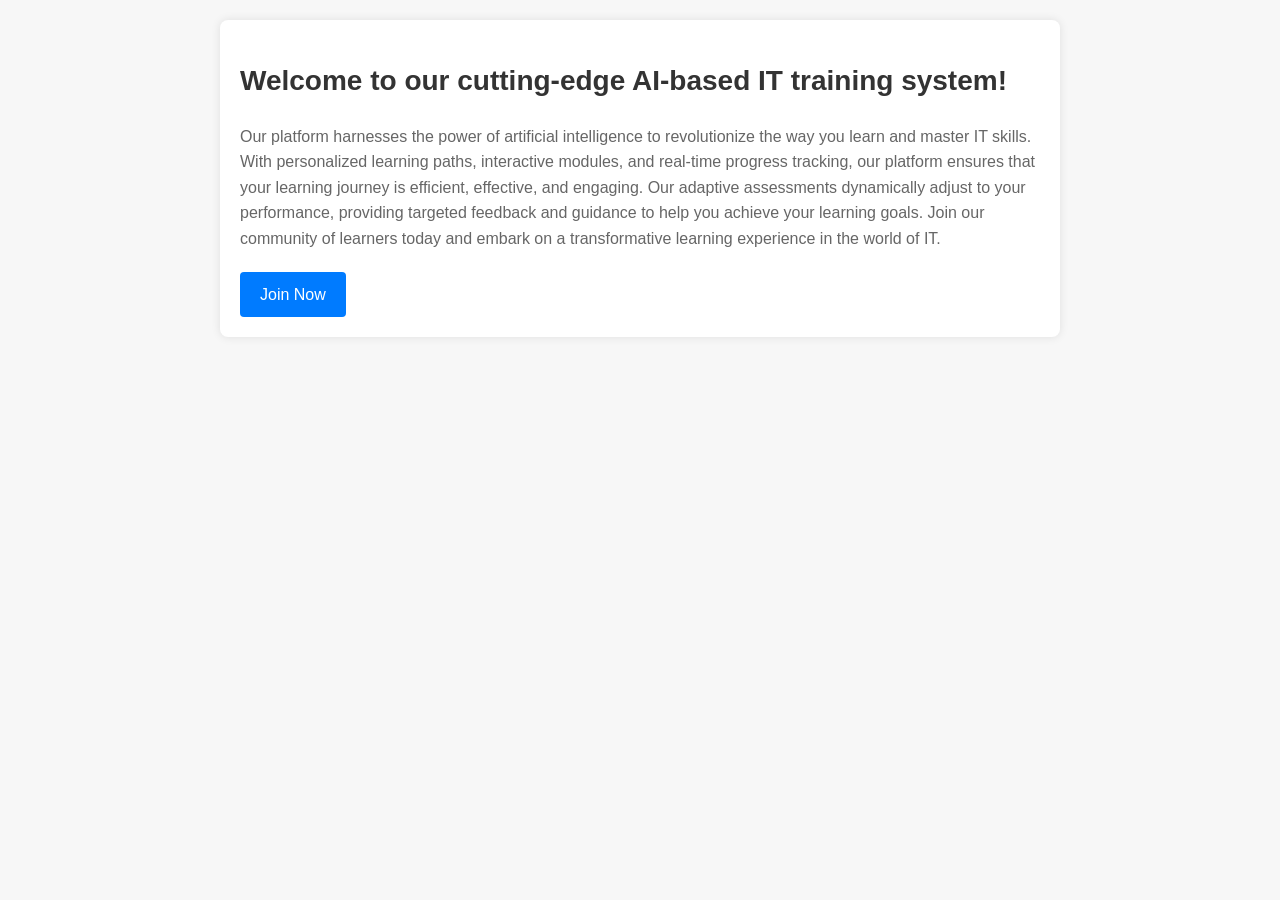
<file: about.html>
<!DOCTYPE html>
<html lang="en">
<head>
    <meta charset="UTF-8">
    <meta name="viewport" content="width=device-width, initial-scale=1.0">
    <title>AI-Based IT Training System</title>
    <style>
        body {
            font-family: Arial, sans-serif;
            line-height: 1.6;
            margin: 0;
            padding: 0;
            background-color: #f7f7f7;
            color: #333;
        }
        .container {
            max-width: 800px;
            margin: 20px auto;
            padding: 20px;
            background-color: #fff;
            border-radius: 8px;
            box-shadow: 0 0 10px rgba(0, 0, 0, 0.1);
        }
        h1 {
            font-size: 28px;
            margin-bottom: 20px;
            color: #333;
        }
        p {
            font-size: 16px;
            margin-bottom: 20px;
            color: #666;
        }
        .btn {
            display: inline-block;
            padding: 10px 20px;
            font-size: 16px;
            text-decoration: none;
            background-color: #007bff;
            color: #fff;
            border-radius: 4px;
            transition: background-color 0.3s;
        }
        .btn:hover {
            background-color: #0056b3;
        }
    </style>
</head>
<body>
    <div class="container">
        <h1>Welcome to our cutting-edge AI-based IT training system!</h1>
        <p>Our platform harnesses the power of artificial intelligence to revolutionize the way you learn and master IT skills. With personalized learning paths, interactive modules, and real-time progress tracking, our platform ensures that your learning journey is efficient, effective, and engaging. Our adaptive assessments dynamically adjust to your performance, providing targeted feedback and guidance to help you achieve your learning goals. Join our community of learners today and embark on a transformative learning experience in the world of IT.</p>
        <a href="signup.html" class="btn">Join Now</a>
    </div>
</body>
</html>
</file>
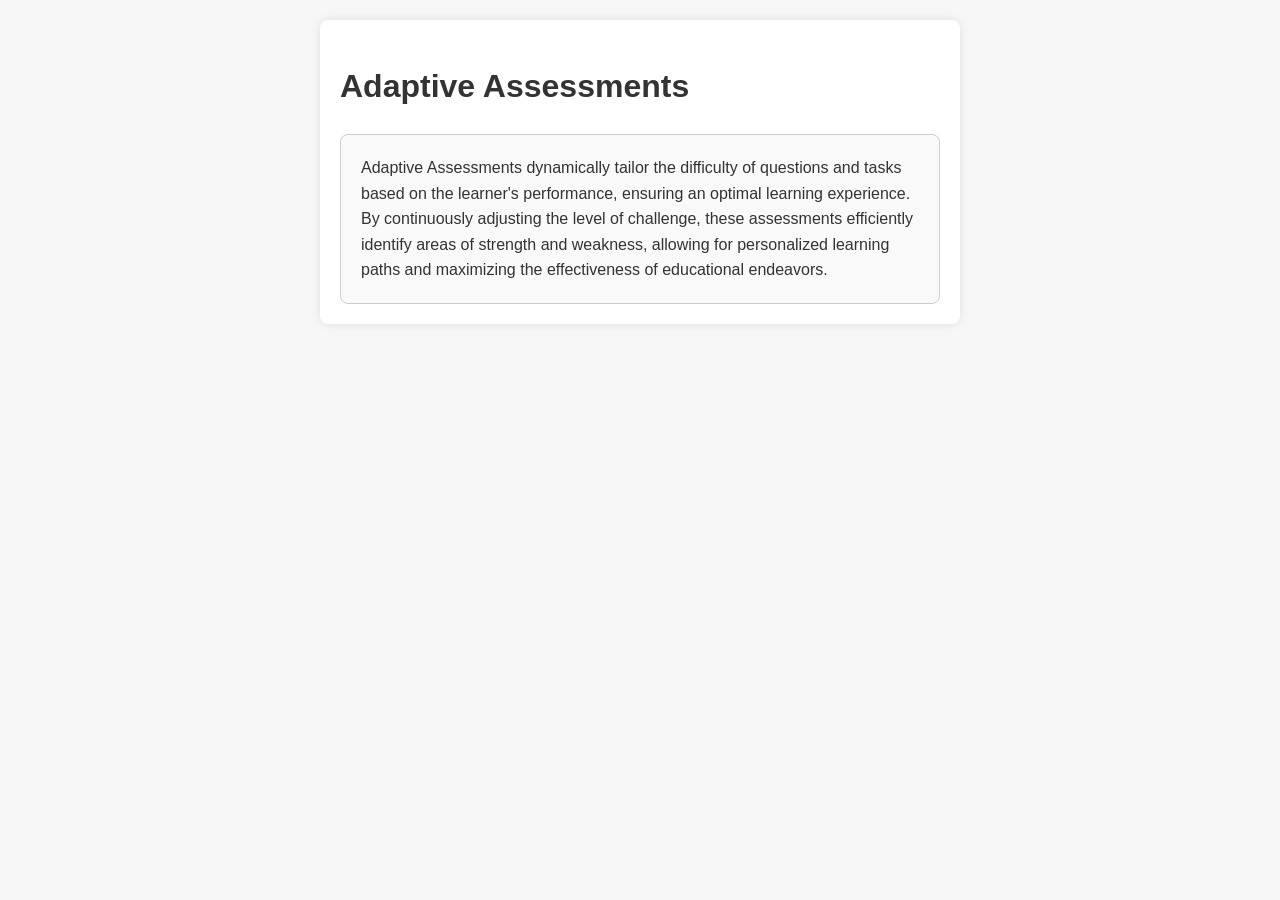
<file: Adaptive_assessment.html>
<!DOCTYPE html>
<html lang="en">
<head>
    <meta charset="UTF-8">
    <meta name="viewport" content="width=device-width, initial-scale=1.0">
    <title>Personalized Learning Paths</title>
    <style>
        /* Global Styles */
        body {
            font-family: Arial, sans-serif;
            line-height: 1.6;
            margin: 0;
            padding: 0;
            background-color: #f7f7f7;
            color: #333;
        }
        .container {
            max-width: 600px;
            margin: 20px auto;
            padding: 20px;
            background-color: #fff;
            border-radius: 8px;
            box-shadow: 0 0 10px rgba(0, 0, 0, 0.1);
        }

        /* Box Styles */
        .box {
            padding: 20px;
            border: 1px solid #ccc;
            border-radius: 8px;
            background-color: #f9f9f9;
        }
        .box p {
            margin: 0;
        }
    </style>
</head>
<body>
    <div class="container">
        <h1>Adaptive Assessments</h1>
        <div class="box">
            <p>Adaptive Assessments dynamically tailor the difficulty of questions and tasks based on the learner's performance, ensuring an optimal learning experience. By continuously adjusting the level of challenge, these assessments efficiently identify areas of strength and weakness, allowing for personalized learning paths and maximizing the effectiveness of educational endeavors.</p>
        </div>
    </div>
</body>
</html>
</file>
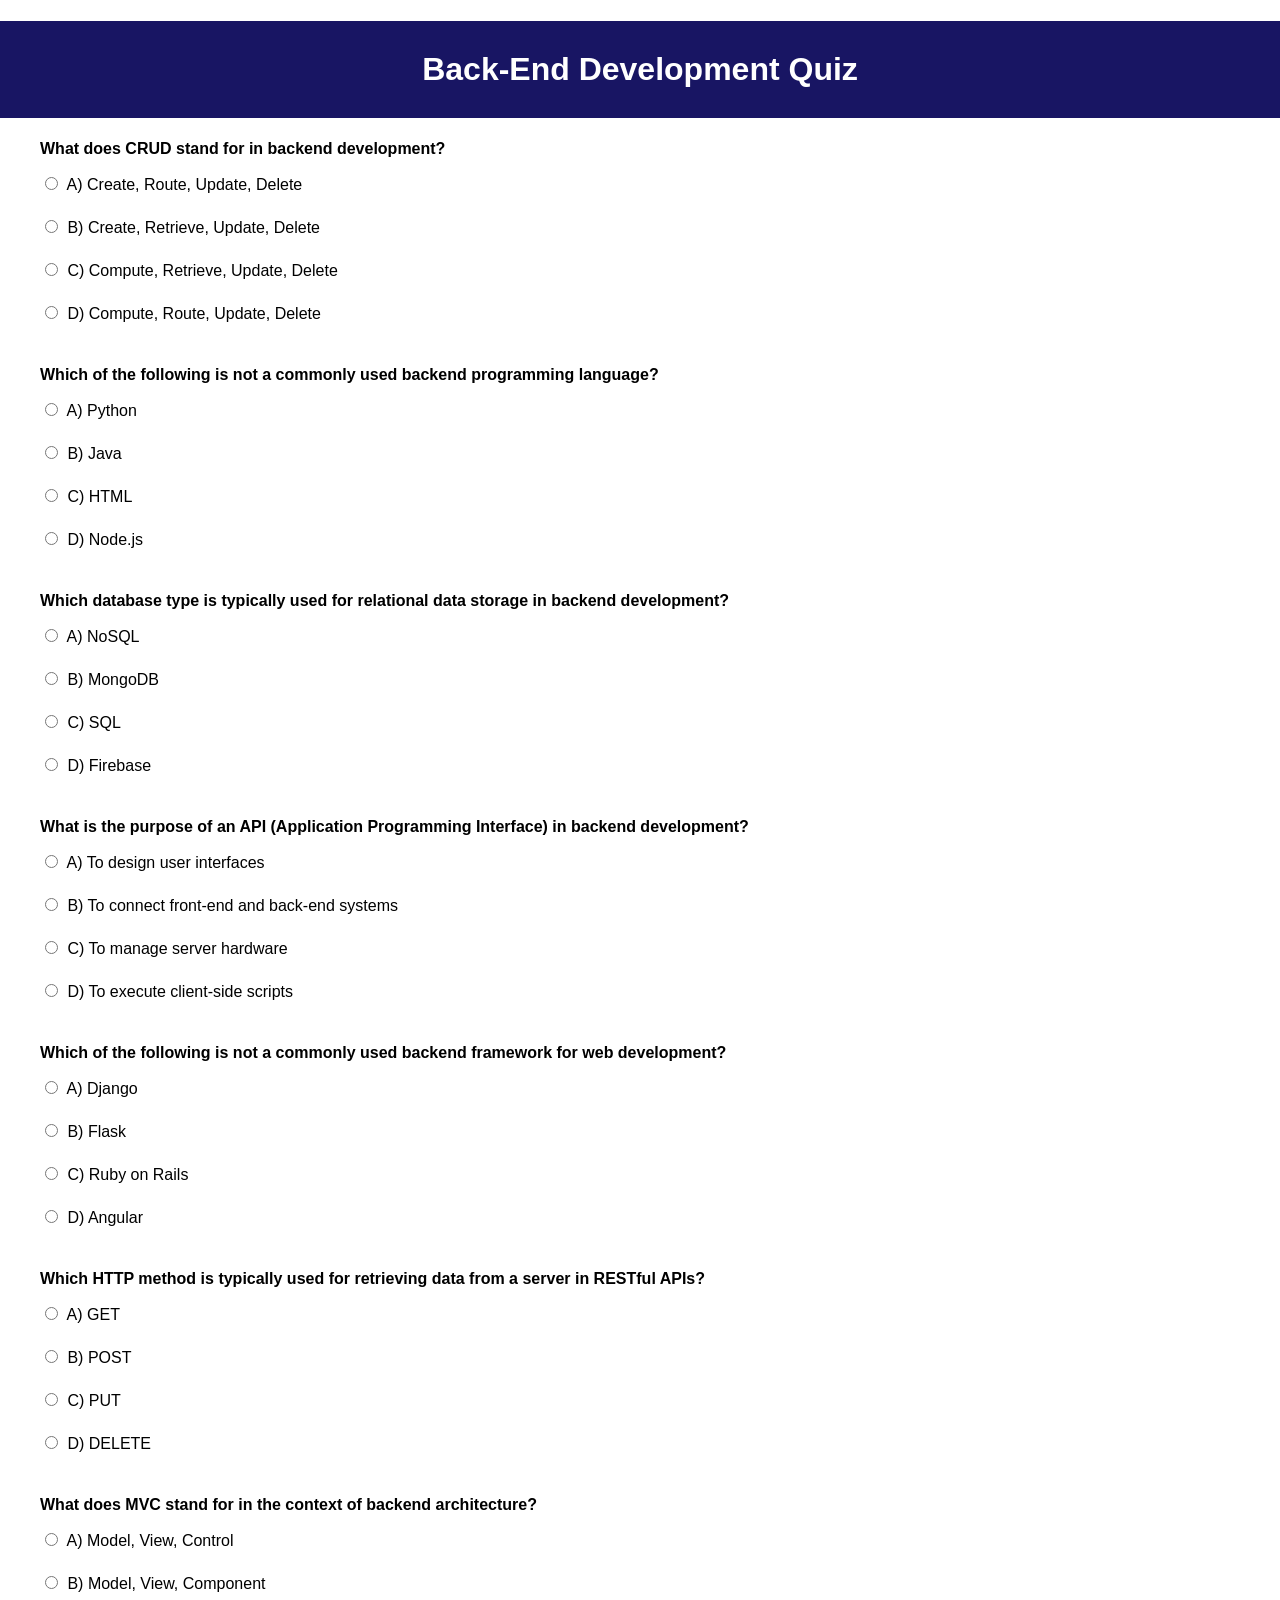
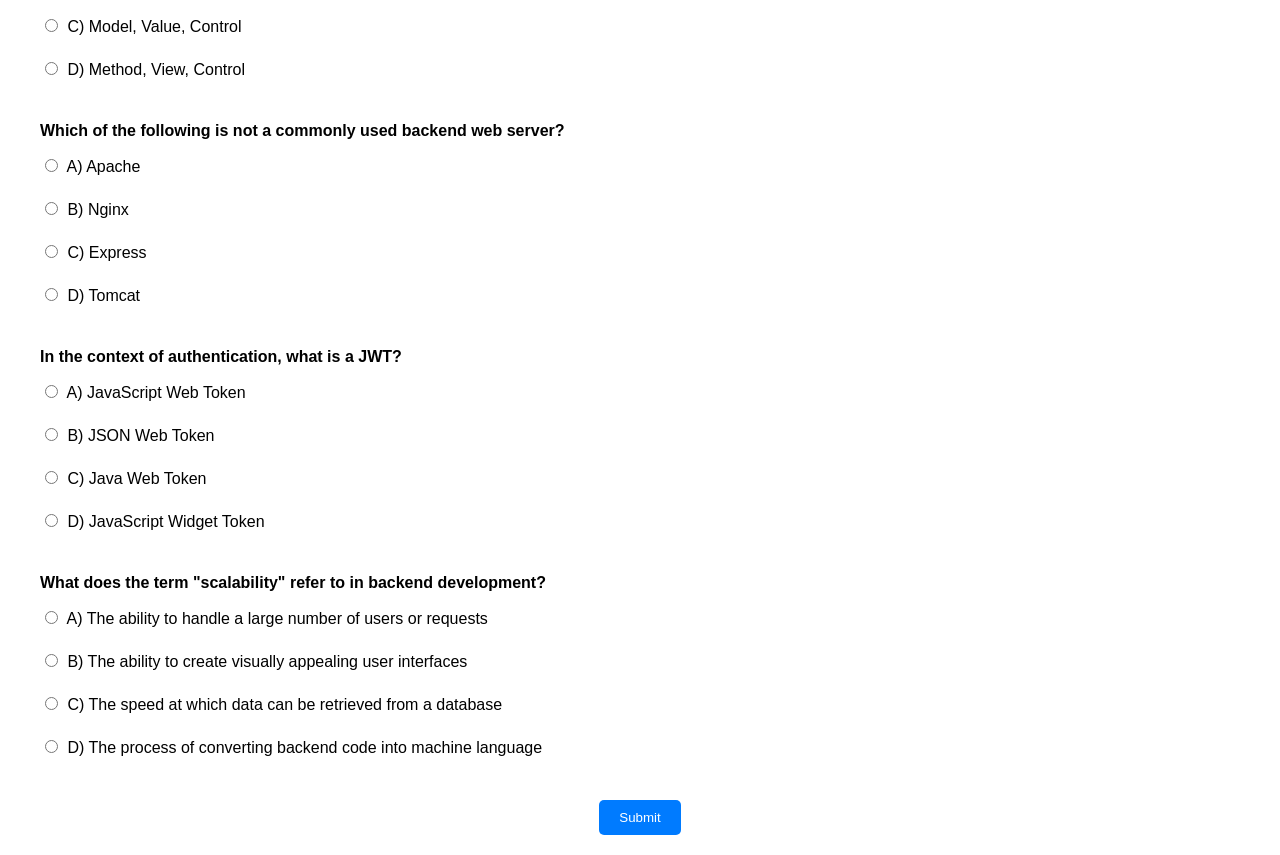
<file: be.html>
<!DOCTYPE html>
<html lang="en">
<head>
    <meta charset="UTF-8">
    <meta name="viewport" content="width=device-width, initial-scale=1.0">
    <title>Back-End Development Quiz</title>
    <link rel="stylesheet" href="fe_be_ap.css">
</head>
<body>
    <h1>Back-End Development Quiz</h1>
    <ol>
        <li>
            <p>What does CRUD stand for in backend development?</p>
            <label>
                <input type="radio" name="q1"> A) Create, Route, Update, Delete
            </label><br>
            <label>
                <input type="radio" name="q1"> B) Create, Retrieve, Update, Delete
            </label><br>
            <label>
                <input type="radio" name="q1"> C) Compute, Retrieve, Update, Delete
            </label><br>
            <label>
                <input type="radio" name="q1"> D) Compute, Route, Update, Delete
            </label><br>
            <!-- <span>Answer: b) Create, Retrieve, Update, Delete</span> -->
        </li>
        <li>
            <p>Which of the following is not a commonly used backend programming language?</p>
            <label>
                <input type="radio" name="q2"> A) Python
            </label><br>
            <label>
                <input type="radio" name="q2"> B) Java
            </label><br>
            <label>
                <input type="radio" name="q2"> C) HTML
            </label><br>
            <label>
                <input type="radio" name="q2"> D) Node.js
            </label><br>
            <!-- <span>Answer: c) HTML</span> -->
        </li>
        <li>
            <p>Which database type is typically used for relational data storage in backend development?</p>
            <label>
                <input type="radio" name="q3"> A) NoSQL
            </label><br>
            <label>
                <input type="radio" name="q3"> B) MongoDB
            </label><br>
            <label>
                <input type="radio" name="q3"> C) SQL
            </label><br>
            <label>
                <input type="radio" name="q3"> D) Firebase
            </label><br>
            <!-- <span>Answer: c) SQL</span> -->
        </li>
        <li>
            <p>What is the purpose of an API (Application Programming Interface) in backend development?</p>
            <label>
                <input type="radio" name="q4"> A) To design user interfaces
            </label><br>
            <label>
                <input type="radio" name="q4"> B) To connect front-end and back-end systems
            </label><br>
            <label>
                <input type="radio" name="q4"> C) To manage server hardware
            </label><br>
            <label>
                <input type="radio" name="q4"> D) To execute client-side scripts
            </label><br>
            <!-- <span>Answer: b) To connect front-end and back-end systems</span> -->
        </li>
        <li>
            <p>Which of the following is not a commonly used backend framework for web development?</p>
            <label>
                <input type="radio" name="q5"> A) Django
            </label><br>
            <label>
                <input type="radio" name="q5"> B) Flask
            </label><br>
            <label>
                <input type="radio" name="q5"> C) Ruby on Rails
            </label><br>
            <label>
                <input type="radio" name="q5"> D) Angular
            </label><br>
            <!-- <span>Answer: d) Angular</span> -->
        </li>
        <li>
            <p>Which HTTP method is typically used for retrieving data from a server in RESTful APIs?</p>
            <label>
                <input type="radio" name="q6"> A) GET
            </label><br>
            <label>
                <input type="radio" name="q6"> B) POST
            </label><br>
            <label>
                <input type="radio" name="q6"> C) PUT
            </label><br>
            <label>
                <input type="radio" name="q6"> D) DELETE
            </label><br>
            <!-- <span>Answer: a) GET</span> -->
        </li>
        <li>
            <p>What does MVC stand for in the context of backend architecture?</p>
            <label>
                <input type="radio" name="q7"> A) Model, View, Control
            </label><br>
            <label>
                <input type="radio" name="q7"> B) Model, View, Component
            </label><br>
            <label>
                <input type="radio" name="q7"> C) Model, Value, Control
            </label><br>
            <label>
                <input type="radio" name="q7"> D) Method, View, Control
            </label><br>
            <!-- <span>Answer: a) Model, View, Control</span> -->
        </li>
        <li>
            <p>Which of the following is not a commonly used backend web server?</p>
            <label>
                <input type="radio" name="q8"> A) Apache
            </label><br>
            <label>
                <input type="radio" name="q8"> B) Nginx
            </label><br>
            <label>
                <input type="radio" name="q8"> C) Express
            </label><br>
            <label>
                <input type="radio" name="q8"> D) Tomcat
            </label><br>
            <!-- <span>Answer: c) Express</span> -->
        </li>
        <li>
            <p>In the context of authentication, what is a JWT?</p>
            <label>
                <input type="radio" name="q9"> A) JavaScript Web Token
            </label><br>
            <label>
                <input type="radio" name="q9"> B) JSON Web Token
            </label><br>
            <label>
                <input type="radio" name="q9"> C) Java Web Token
            </label><br>
            <label>
                <input type="radio" name="q9"> D) JavaScript Widget Token
            </label><br>
            <!-- <span>Answer: b) JSON Web Token</span> -->
        </li>
        <li>
            <p>What does the term "scalability" refer to in backend development?</p>
            <label>
                <input type="radio" name="q10"> A) The ability to handle a large number of users or requests
            </label><br>
            <label>
                <input type="radio" name="q10"> B) The ability to create visually appealing user interfaces
            </label><br>
            <label>
                <input type="radio" name="q10"> C) The speed at which data can be retrieved from a database
            </label><br>
            <label>
                <input type="radio" name="q10"> D) The process of converting backend code into machine language
            </label><br>
            <!-- <span>Answer: a) The ability to handle a large number of users or requests</span> -->
        </li>
    </ol>
<button type="submit">Submit</button>
<script src="be.js"></script>
<script src="combined.js"></script>
</body>
</html>
</file>
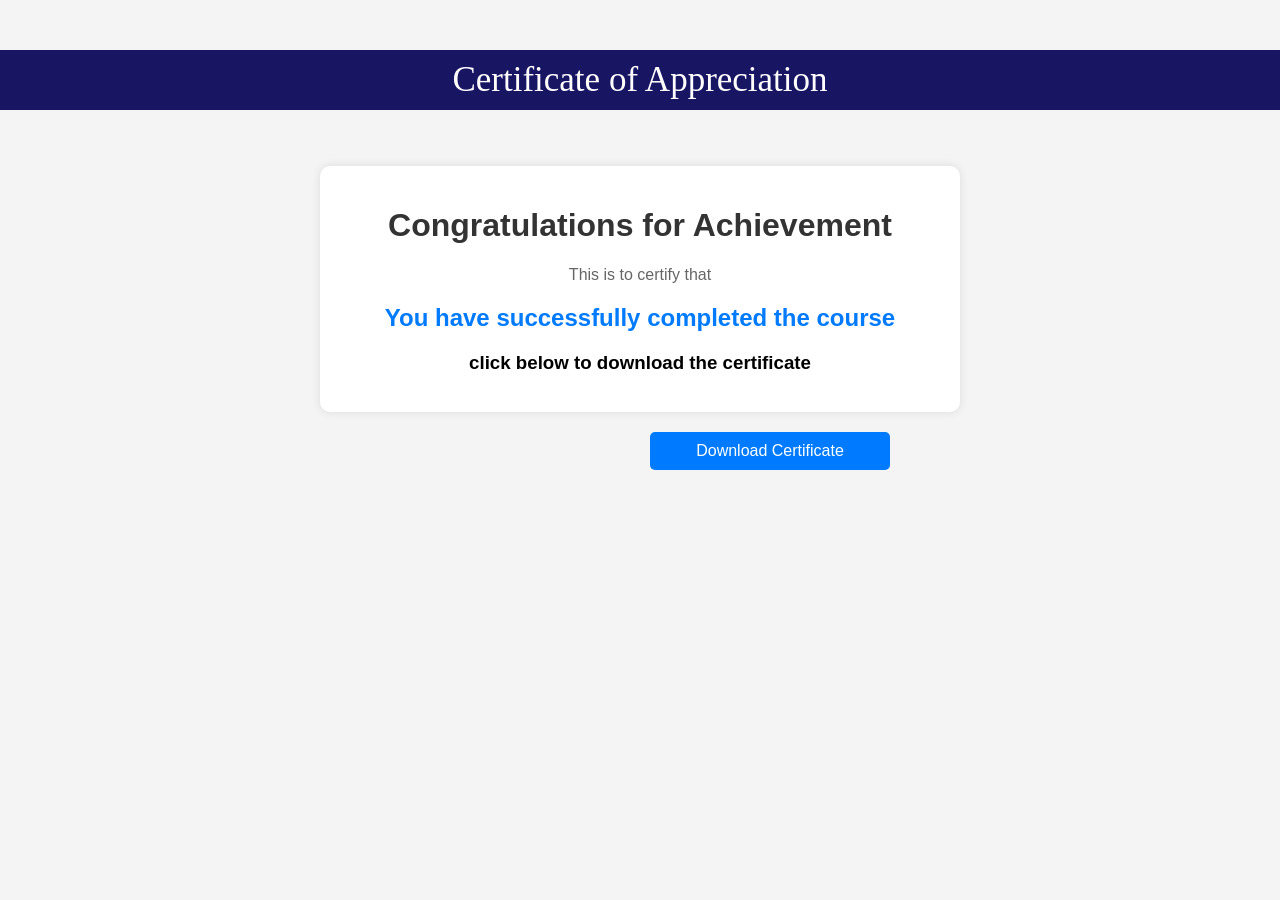
<file: certificate page.html>
<!DOCTYPE html>
<html lang="en">
<head>
    <meta charset="UTF-8">
    <meta name="viewport" content="width=device-width, initial-scale=1.0">
    <title>Certification</title>
    <link rel="stylesheet" href="certificate.css">

</head>
<body>

    <div class="heading" >
        Certificate of Appreciation
    </div><br><br>
    <div class="certificate">
        <h1>Congratulations for Achievement</h1>
        <p>This is to certify that</p>
        <h2>You have successfully completed the course</h2> 
        <h3>click below to download the certificate</h3>
    </div>
    <a class="download-link" href="Certificate.pdf" download="Certificate.pdf">Download Certificate</a>

</body>
</html>
</file>
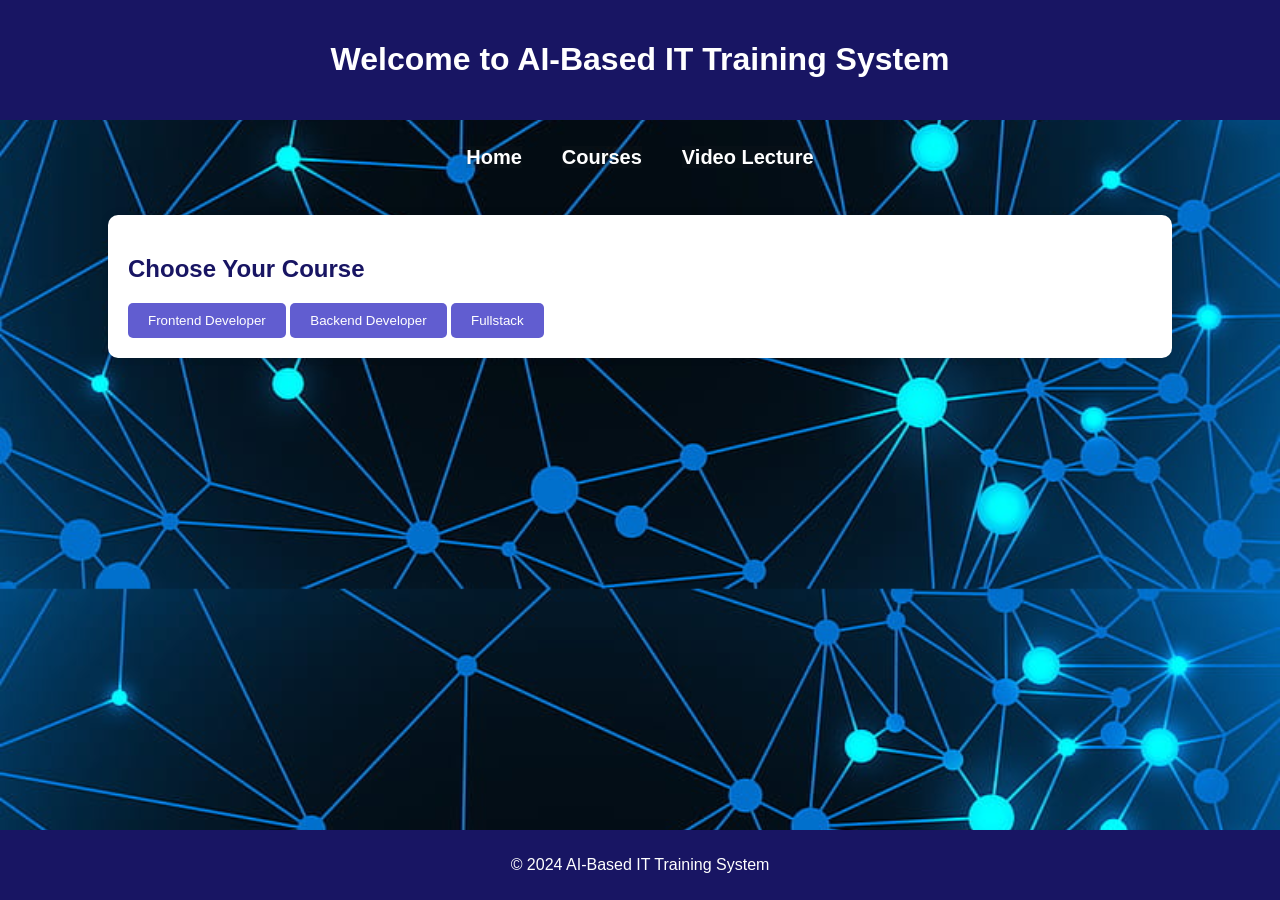
<file: dashboard.html>
<!DOCTYPE html>
<html lang="en">
<head>
    <meta charset="UTF-8">
    <meta name="viewport" content="width=device-width, initial-scale=1.0">
    <title>AI-Based IT Training System Dashboard</title>
    <link rel="stylesheet" href="dashboard.css">
</head>
<body>
    <header>
        <h1>Welcome to AI-Based IT Training System</h1>
    </header>
    <!-- <img src="dashboard_background.jpg" > -->
    <nav>
        <ul>
            <li><a href="dashboard.html">Home</a></li>
            <li><a href="#">Courses</a></li>
            <li><a href="video_lecture.html" onclick="startTest()">Video Lecture</a></li>
            <!-- <li><a href="#">Progress</a></li> -->
            <!-- <li><a href="#">Settings</a></li> -->
        </ul>
    </nav>
    <section class="content">
        <h2>Choose Your Course</h2>
        <div id="courseSelection">
            <a href="fe.html"><button onclick="selectCourse('Frontend')" class="button">Frontend Developer</button></a>
            <a href="be.html"><button onclick="selectCourse('Backend')" class="button">Backend Developer</button></a>
            <a href="fullstack.html"><button onclick="selectCourse('Fullstack')" class="button">Fullstack</button></a>
        </div>
        <div id="testContainer" style="display: none;">
            <!-- Test content will be loaded here dynamically -->
        </div>
    </section>
    <footer>
        <p>&copy; 2024 AI-Based IT Training System</p>
    </footer>
    <script src="dashboard.js"></script>
</body>
</html>
</file>
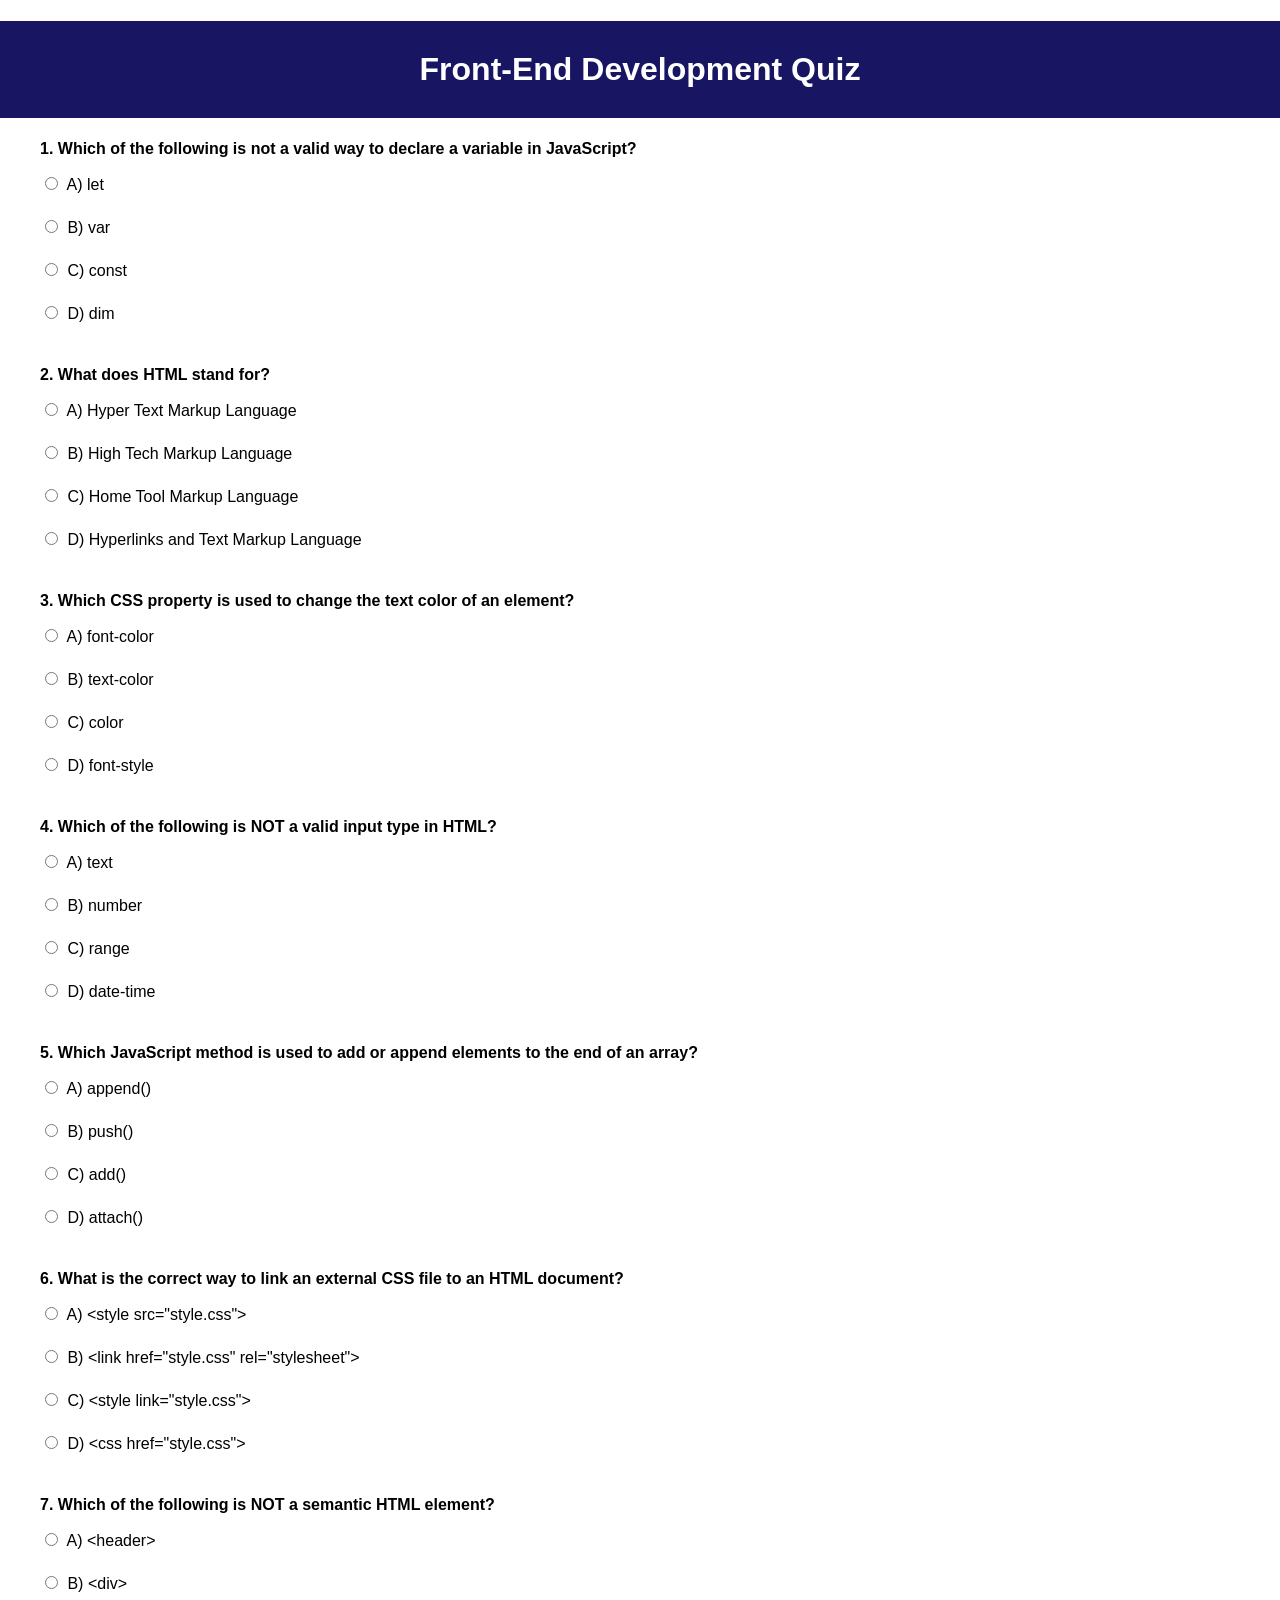
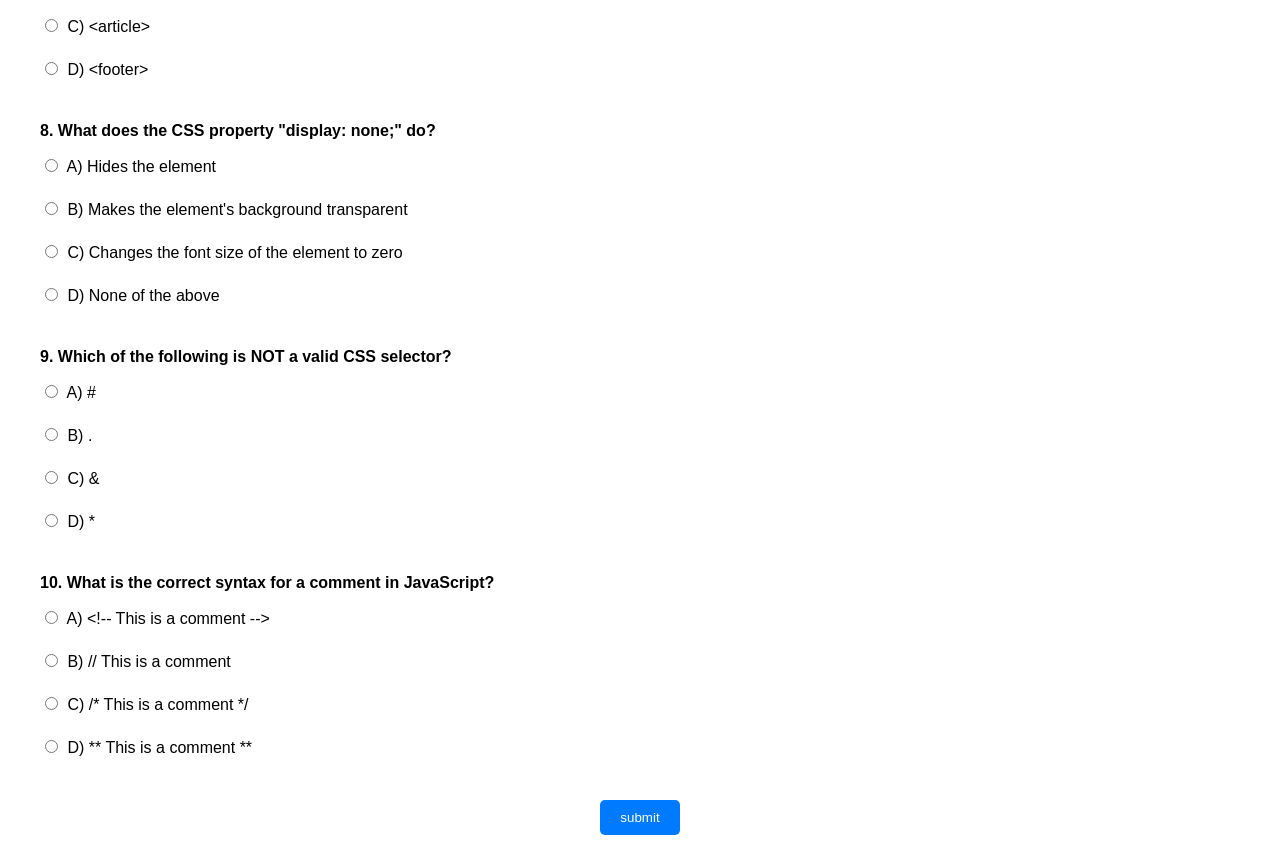
<file: fe.html>
<!DOCTYPE html>
<html lang="en">
<head>
    <meta charset="UTF-8">
    <meta name="viewport" content="width=device-width, initial-scale=1.0">
    <title>Front-End Development Quiz</title>
    <link rel="stylesheet" href="fe_be_ap.css">
</head>
<body>
    <h1>Front-End Development Quiz</h1>
    <ol>
        <li>
            <p>1. Which of the following is not a valid way to declare a variable in JavaScript?</p>
            <label>
                <input type="radio" name="q1"> A) let
            </label><br>
            <label>
                <input type="radio" name="q1"> B) var
            </label><br>
            <label>
                <input type="radio" name="q1"> C) const
            </label><br>
            <label>
                <input type="radio" name="q1"> D) dim
            </label><br>
            <!-- <span>Answer: D) dim</span> -->
        </li>
        <li>
            <p>2. What does HTML stand for?</p>
            <label>
                <input type="radio" name="q2"> A) Hyper Text Markup Language
            </label><br>
            <label>
                <input type="radio" name="q2"> B) High Tech Markup Language
            </label><br>
            <label>
                <input type="radio" name="q2"> C) Home Tool Markup Language
            </label><br>
            <label>
                <input type="radio" name="q2"> D) Hyperlinks and Text Markup Language
            </label><br>
            <!-- <span>Answer: A) Hyper Text Markup Language</span> -->
        </li>
        <li>
            <p>3. Which CSS property is used to change the text color of an element?</p>
            <label>
                <input type="radio" name="q3"> A) font-color
            </label><br>
            <label>
                <input type="radio" name="q3"> B) text-color
            </label><br>
            <label>
                <input type="radio" name="q3"> C) color
            </label><br>
            <label>
                <input type="radio" name="q3"> D) font-style
            </label><br>
            <!-- <span>Answer: C) color</span> -->
        </li>
        <li>
            <p>4. Which of the following is NOT a valid input type in HTML?</p>
            <label>
                <input type="radio" name="q4"> A) text
            </label><br>
            <label>
                <input type="radio" name="q4"> B) number
            </label><br>
            <label>
                <input type="radio" name="q4"> C) range
            </label><br>
            <label>
                <input type="radio" name="q4"> D) date-time
            </label><br>
            <!-- <span>Answer: D) date-time</span> -->
        </li>
        <li>
            <p>5. Which JavaScript method is used to add or append elements to the end of an array?</p>
            <label>
                <input type="radio" name="q5"> A) append()
            </label><br>
            <label>
                <input type="radio" name="q5"> B) push()
            </label><br>
            <label>
                <input type="radio" name="q5"> C) add()
            </label><br>
            <label>
                <input type="radio" name="q5"> D) attach()
            </label><br>
            <!-- <span>Answer: B) push()</span> -->
        </li>
        <li>
            <p>6. What is the correct way to link an external CSS file to an HTML document?</p>
            <label>
                <input type="radio" name="q6"> A) &lt;style src="style.css"&gt;
            </label><br>
            <label>
                <input type="radio" name="q6"> B) &lt;link href="style.css" rel="stylesheet"&gt;
            </label><br>
            <label>
                <input type="radio" name="q6"> C) &lt;style link="style.css"&gt;
            </label><br>
            <label>
                <input type="radio" name="q6"> D) &lt;css href="style.css"&gt;
            </label><br>
            <!-- <span>Answer: B) &lt;link href="style.css" rel="stylesheet"&gt;</span> -->
        </li>
        <li>
            <p>7. Which of the following is NOT a semantic HTML element?</p>
            <label>
                <input type="radio" name="q7"> A) &lt;header&gt;
            </label><br>
            <label>
                <input type="radio" name="q7"> B) &lt;div&gt;
            </label><br>
            <label>
                <input type="radio" name="q7"> C) &lt;article&gt;
            </label><br>
            <label>
                <input type="radio" name="q7"> D) &lt;footer&gt;
            </label><br>
            <!-- <span>Answer: B) &lt;div&gt;</span> -->
        </li>
        <li>
            <p>8. What does the CSS property "display: none;" do?</p>
            <label>
                <input type="radio" name="q8"> A) Hides the element
            </label><br>
            <label>
                <input type="radio" name="q8"> B) Makes the element's background transparent
            </label><br>
            <label>
                <input type="radio" name="q8"> C) Changes the font size of the element to zero
            </label><br>
            <label>
                <input type="radio" name="q8"> D) None of the above
            </label><br>
            <!-- <span>Answer: A) Hides the element</span> -->
        </li>
        <li>
            <p>9. Which of the following is NOT a valid CSS selector?</p>
            <label>
                <input type="radio" name="q9"> A) #
            </label><br>
            <label>
                <input type="radio" name="q9"> B) .
            </label><br>
            <label>
                <input type="radio" name="q9"> C) &
            </label><br>
            <label>
                <input type="radio" name="q9"> D) *
            </label><br>
            <!-- <span>Answer: C) &</span> -->
        </li>
        <p>10. What is the correct syntax for a comment in JavaScript?</p>
        <label>
            <input type="radio" name="q10"> A) &lt;!-- This is a comment --&gt;
        </label><br>
        <label>
            <input type="radio" name="q10"> B) // This is a comment
        </label><br>
        <label>
            <input type="radio" name="q10"> C) /* This is a comment */
        </label><br>
        <label>
            <input type="radio" name="q10"> D) ** This is a comment **
        </label><br>
        <!-- <span>Answer: B) // This is a comment</span> -->
    </li>
</ol>
<button type="submit"> submit </button>
<script src="combined.js"></script>
<script src="fe.js"></script>
</body>
</html>
</file>
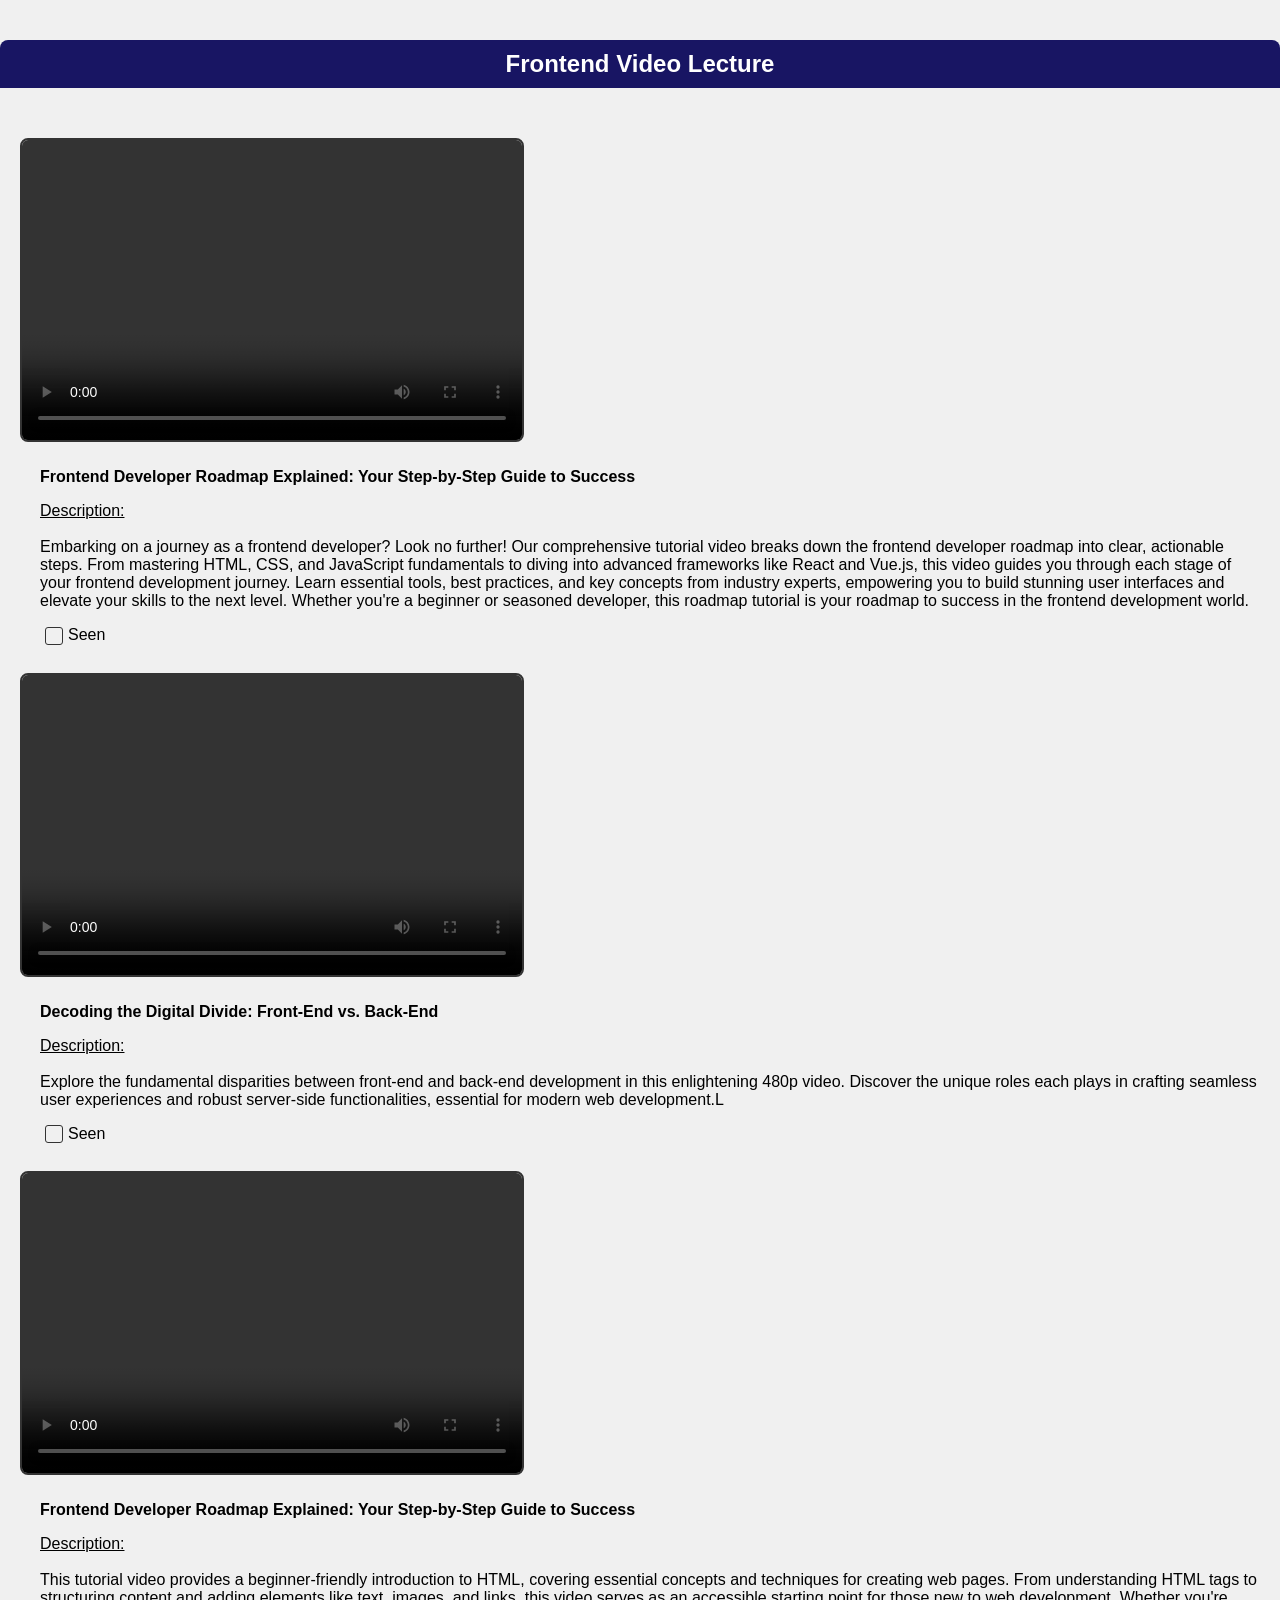
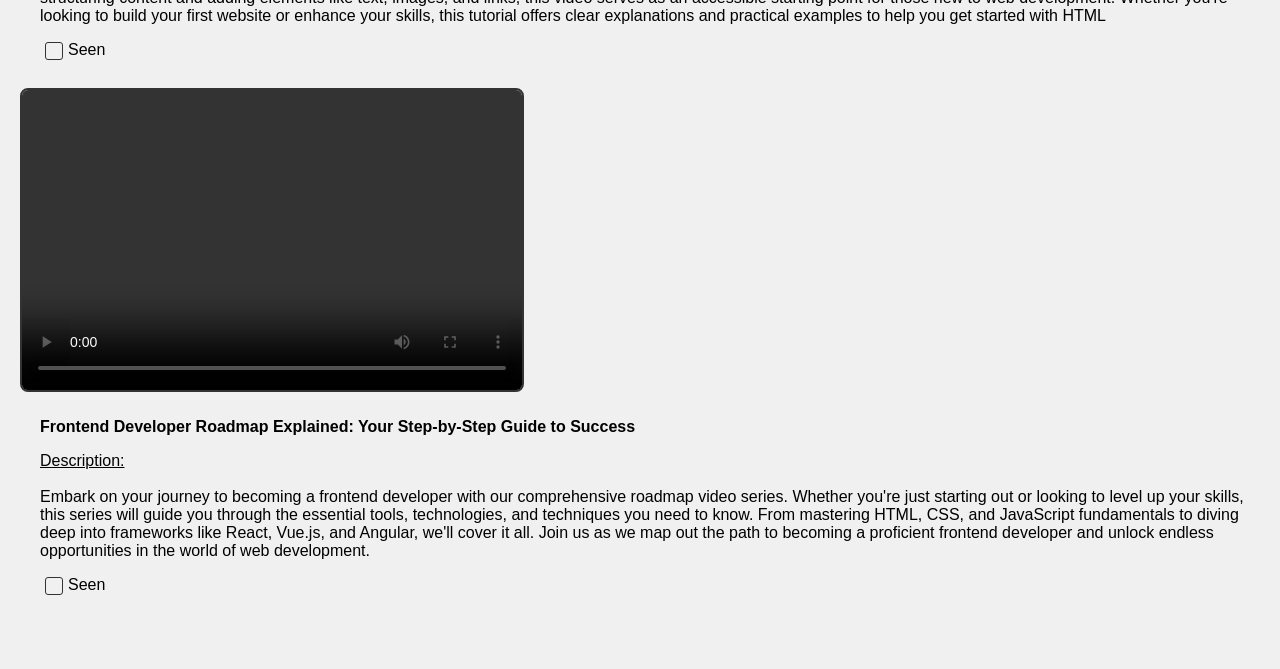
<file: fe_lecture.html>
<!DOCTYPE html>
<html lang="en">
<head>
    <meta charset="UTF-8">
    <meta name="viewport" content="width=device-width, initial-scale=1.0">
    <title>Frontend Video Lecture</title>
    <link rel="stylesheet" href="video_lecture.css">
    <link rel="stylesheet" href="combined.css">
</head>
<body>

<!-- <div class="video-container category"> -->
<div class="video-container "></div>
    <!-- <div class="category.fullstack"> -->
    <div class="frontend"></div>
        <h2>Frontend Video Lecture</h2>
        <div class="video-wrapper">
            <video class="video-player" controls preload="metadata">
                <source src="Front_End_Developer_Roadmap_2024(480p) (1) (1).mp4" type="video/mp4">
                Your browser does not support the video tag.
            </video>
            <div class="video-description">
                <p><b>Frontend Developer Roadmap Explained: Your Step-by-Step Guide to Success</b></p>
                <p> <u>Description: </u><br><br>
                    Embarking on a journey as a frontend developer? Look no further! Our comprehensive tutorial video breaks down the frontend developer roadmap into clear, actionable steps. From mastering HTML, CSS, and JavaScript fundamentals to diving into advanced frameworks like React and Vue.js, this video guides you through each stage of your frontend development journey. Learn essential tools, best practices, and key concepts from industry experts, empowering you to build stunning user interfaces and elevate your skills to the next level. Whether you're a beginner or seasoned developer, this roadmap tutorial is your roadmap to success in the frontend development world.</p>
                <input type="checkbox" id="frontend_checkbox" disabled>
                <label for="frontend_checkbox">Seen</label><br><br>
            </div> <br><br>


            <video class="video-player" controls preload="metadata">
                <source src="Front-end_vs_back-end__What_s_the_difference_(480p) (1).mp4" type="video/mp4">
                Your browser does not support the video tag.
            </video>
            <div class="video-description">
                <p><b>Decoding the Digital Divide: Front-End vs. Back-End</b></p>
                <p><u>Description: </u><br><br>  Explore the fundamental disparities between front-end and back-end development in this enlightening 480p video. Discover the unique roles each plays in crafting seamless user experiences and robust server-side functionalities, essential for modern web development.L</p>
                <input type="checkbox" id="backend_checkbox" disabled>
                <label for="backend_checkbox">Seen</label><br><br>
            </div> <br><br>

            <video class="video-player" controls preload="metadata">
                <source src="HTML_Tutorial_for_Beginners__HTML_Crash_Course(480p) (1).mp4" type="video/mp4">
                Your browser does not support the video tag.
            </video>
            <div class="video-description">
                <p><b>Frontend Developer Roadmap Explained: Your Step-by-Step Guide to Success</b></p>
                <p><u>Description: </u><br><br> This tutorial video provides a beginner-friendly introduction to HTML, covering essential concepts and techniques for creating web pages. From understanding HTML tags to structuring content and adding elements like text, images, and links, this video serves as an accessible starting point for those new to web development. Whether you're looking to build your first website or enhance your skills, this tutorial offers clear explanations and practical examples to help you get started with HTML</p>
                <input type="checkbox" id="backend_checkbox" disabled>
                <label for="backend_checkbox">Seen</label><br><br>
            </div> <br><br>

            <video class="video-player" controls preload="metadata">
                <source src="What_is_Web_Development_Complete_RoadMap_from_Basics_to_Advanced (1).mp4" type="video/mp4">
                Your browser does not support the video tag.
            </video>
            <div class="video-description">
                <p><b>Frontend Developer Roadmap Explained: Your Step-by-Step Guide to Success</b></p>
                <p><u>Description: </u><br><br> Embark on your journey to becoming a frontend developer with our comprehensive roadmap video series. Whether you're just starting out or looking to level up your skills, this series will guide you through the essential tools, technologies, and techniques you need to know. From mastering HTML, CSS, and JavaScript fundamentals to diving deep into frameworks like React, Vue.js, and Angular, we'll cover it all. Join us as we map out the path to becoming a proficient frontend developer and unlock endless opportunities in the world of web development.</p>
                <input type="checkbox" id="backend_checkbox" disabled>
                <label for="backend_checkbox">Seen</label><br><br>
            </div> <br><br>

        </div>
    </div>
</div>

<script src="video_lecture.js"></script>
<script src="fe.js"></script>
<script src="be.js"></script>
<script src="fullstack.js"></script>
<script src="combined.js"></script> 
</body>
</html>
</file>
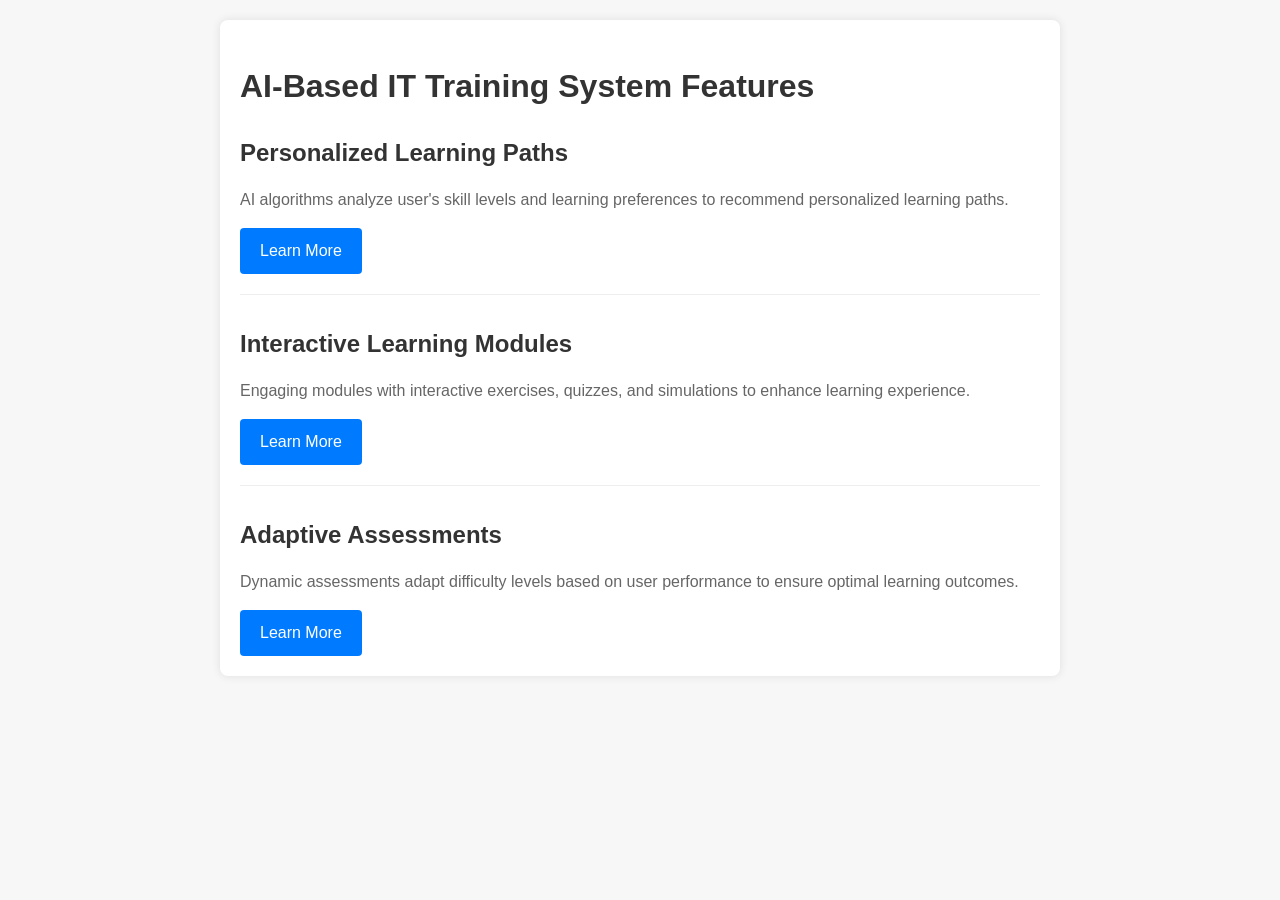
<file: feature.html>
<!DOCTYPE html>
<html lang="en">
<head>
    <meta charset="UTF-8">
    <meta name="viewport" content="width=device-width, initial-scale=1.0">
    <title>AI-Based IT Training System Features</title>
    <style>
        /* Global Styles */
        body {
            font-family: Arial, sans-serif;
            line-height: 1.6;
            margin: 0;
            padding: 0;
            background-color: #f7f7f7;
            color: #333;
        }
        .container {
            max-width: 800px;
            margin: 20px auto;
            padding: 20px;
            background-color: #fff;
            border-radius: 8px;
            box-shadow: 0 0 10px rgba(0, 0, 0, 0.1);
        }

        /* Feature Styles */
        .feature {
            margin-bottom: 30px;
            border-bottom: 1px solid #eee;
            padding-bottom: 20px;
        }
        .feature:last-child {
            border-bottom: none;
            margin-bottom: 0;
            padding-bottom: 0;
        }
        .feature h2 {
            font-size: 24px;
            margin-bottom: 10px;
            color: #333;
        }
        .feature p {
            font-size: 16px;
            color: #666;
            line-height: 1.5;
        }

        /* Button Styles */
        .btn {
            display: inline-block;
            padding: 10px 20px;
            font-size: 16px;
            text-decoration: none;
            background-color: #007bff;
            color: #fff;
            border-radius: 4px;
            transition: background-color 0.3s;
        }
        .btn:hover {
            background-color: #0056b3;
        }
    </style>
</head>
<body>
    <div class="container">
        <h1>AI-Based IT Training System Features</h1>
        <div class="feature">
            <h2>Personalized Learning Paths</h2>
            <p>AI algorithms analyze user's skill levels and learning preferences to recommend personalized learning paths.</p>
            <a href="personalize_learning_path.html" class="btn">Learn More</a>
        </div>
        <div class="feature">
            <h2>Interactive Learning Modules</h2>
            <p>Engaging modules with interactive exercises, quizzes, and simulations to enhance learning experience.</p>
            <a href="interactive_learning_path.html" class="btn">Learn More</a>
        </div>
        
        <div class="feature">
            <h2>Adaptive Assessments</h2>
            <p>Dynamic assessments adapt difficulty levels based on user performance to ensure optimal learning outcomes.</p>
            <a href="Adaptive_assessment.html" class="btn">Learn More</a>
        </div>
        
    </div>
</body>
</html>
</file>
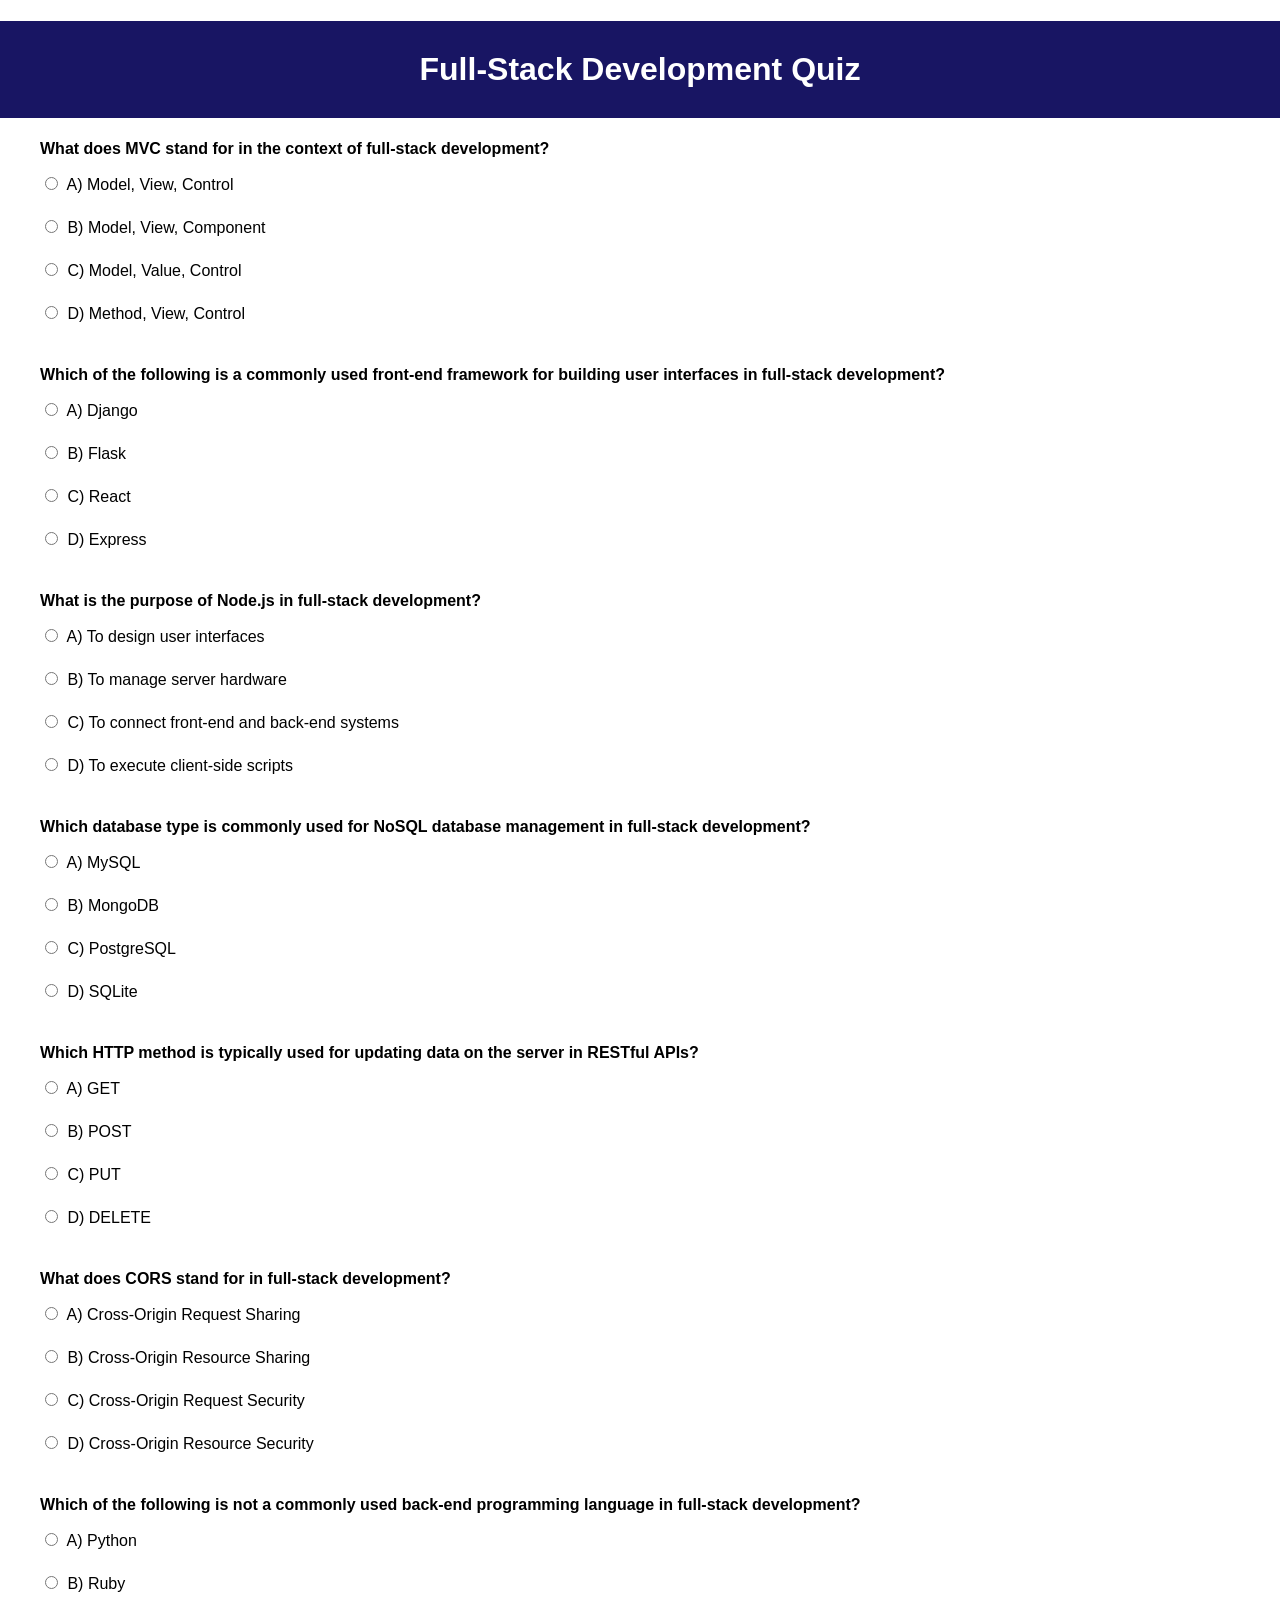
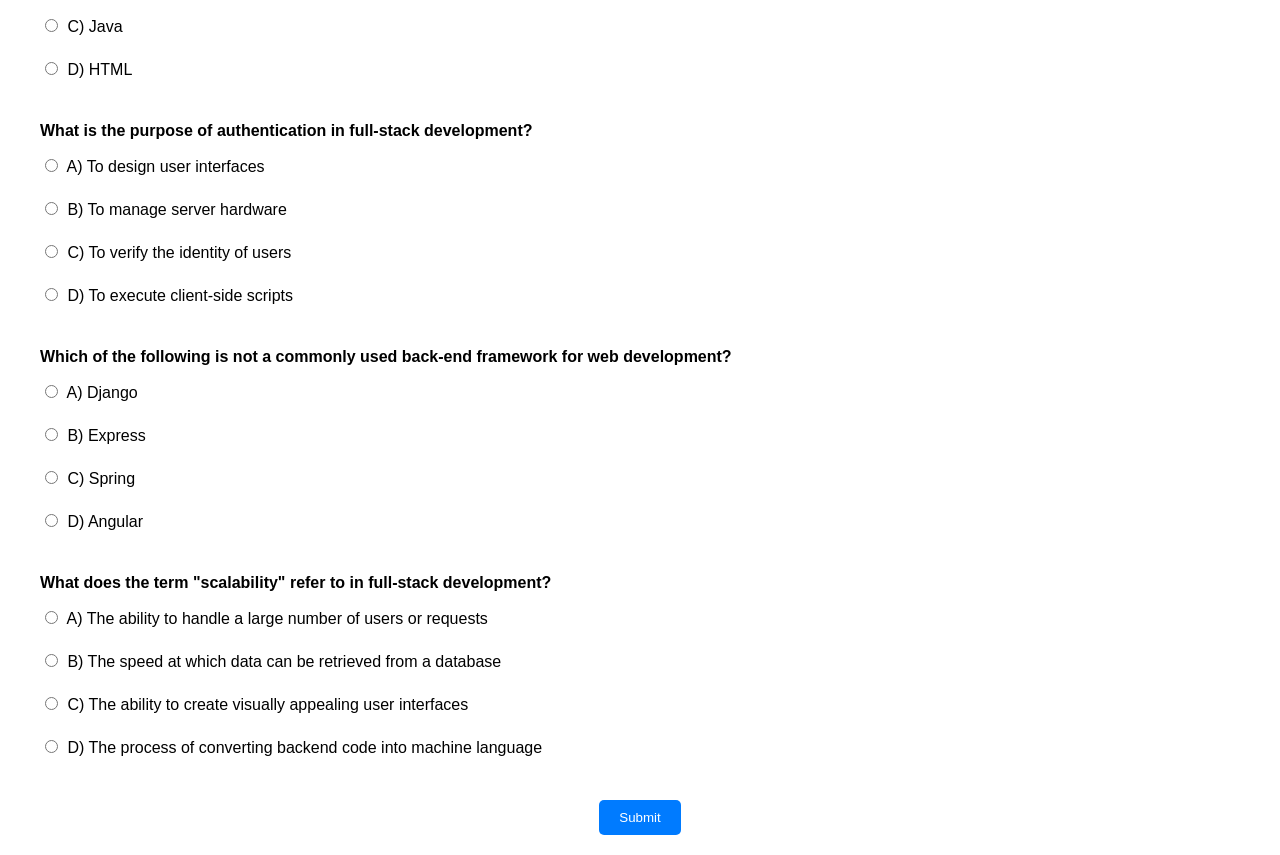
<file: fullstack.html>
<!DOCTYPE html>
<html lang="en">
<head>
    <meta charset="UTF-8">
    <meta name="viewport" content="width=device-width, initial-scale=1.0">
    <title>Full-Stack Development Quiz</title>
    <link rel="stylesheet" href="fe_be_ap.css">
</head>
<body>
    <h1>Full-Stack Development Quiz</h1>
    <ol>
        <li>
            <p>What does MVC stand for in the context of full-stack development?</p>
            <label>
                <input type="radio" name="q1"> A) Model, View, Control
            </label><br>
            <label>
                <input type="radio" name="q1"> B) Model, View, Component
            </label><br>
            <label>
                <input type="radio" name="q1"> C) Model, Value, Control
            </label><br>
            <label>
                <input type="radio" name="q1"> D) Method, View, Control
            </label><br>
        </li>
        <li>
            <p>Which of the following is a commonly used front-end framework for building user interfaces in full-stack development?</p>
            <label>
                <input type="radio" name="q2"> A) Django
            </label><br>
            <label>
                <input type="radio" name="q2"> B) Flask
            </label><br>
            <label>
                <input type="radio" name="q2"> C) React
            </label><br>
            <label>
                <input type="radio" name="q2"> D) Express
            </label><br>
        </li>
        <li>
            <p>What is the purpose of Node.js in full-stack development?</p>
            <label>
                <input type="radio" name="q3"> A) To design user interfaces
            </label><br>
            <label>
                <input type="radio" name="q3"> B) To manage server hardware
            </label><br>
            <label>
                <input type="radio" name="q3"> C) To connect front-end and back-end systems
            </label><br>
            <label>
                <input type="radio" name="q3"> D) To execute client-side scripts
            </label><br>
        </li>
        <li>
            <p>Which database type is commonly used for NoSQL database management in full-stack development?</p>
            <label>
                <input type="radio" name="q4"> A) MySQL
            </label><br>
            <label>
                <input type="radio" name="q4"> B) MongoDB
            </label><br>
            <label>
                <input type="radio" name="q4"> C) PostgreSQL
            </label><br>
            <label>
                <input type="radio" name="q4"> D) SQLite
            </label><br>
        </li>
        <li>
            <p>Which HTTP method is typically used for updating data on the server in RESTful APIs?</p>
            <label>
                <input type="radio" name="q5"> A) GET
            </label><br>
            <label>
                <input type="radio" name="q5"> B) POST
            </label><br>
            <label>
                <input type="radio" name="q5"> C) PUT
            </label><br>
            <label>
                <input type="radio" name="q5"> D) DELETE
            </label><br>
        </li>
        <li>
            <p>What does CORS stand for in full-stack development?</p>
            <label>
                <input type="radio" name="q6"> A) Cross-Origin Request Sharing
            </label><br>
            <label>
                <input type="radio" name="q6"> B) Cross-Origin Resource Sharing
            </label><br>
            <label>
                <input type="radio" name="q6"> C) Cross-Origin Request Security
            </label><br>
            <label>
                <input type="radio" name="q6"> D) Cross-Origin Resource Security
            </label><br>
        </li>
        <li>
            <p>Which of the following is not a commonly used back-end programming language in full-stack development?</p>
            <label>
                <input type="radio" name="q7"> A) Python
            </label><br>
            <label>
                <input type="radio" name="q7"> B) Ruby
            </label><br>
            <label>
                <input type="radio" name="q7"> C) Java
            </label><br>
            <label>
                <input type="radio" name="q7"> D) HTML
            </label><br>
        </li>
        <li>
            <p>What is the purpose of authentication in full-stack development?</p>
            <label>
                <input type="radio" name="q8"> A) To design user interfaces
            </label><br>
            <label>
                <input type="radio" name="q8"> B) To manage server hardware
            </label><br>
            <label>
                <input type="radio" name="q8"> C) To verify the identity of users
            </label><br>
            <label>
                <input type="radio" name="q8"> D) To execute client-side scripts
            </label><br>
        </li>
        <li>
            <p>Which of the following is not a commonly used back-end framework for web development?</p>
            <label>
                <input type="radio" name="q9"> A) Django
            </label><br>
            <label>
                <input type="radio" name="q9"> B) Express
            </label><br>
            <label>
                <input type="radio" name="q9"> C) Spring
            </label><br>
            <label>
                <input type="radio" name="q9"> D) Angular
            </label><br>
        </li>
        <li>
            <p>What does the term "scalability" refer to in full-stack development?</p>
            <label>
                <input type="radio" name="q10"> A) The ability to handle a large number of users or requests
            </label><br>
            <label>
                <input type="radio" name="q10"> B) The speed at which data can be retrieved from a database
            </label><br>
            <label>
                <input type="radio" name="q10"> C) The ability to create visually appealing user interfaces
            </label><br>
            <label>
                <input type="radio" name="q10"> D) The process of converting backend code into machine language
            </label><br>
        </li>
    </ol>
<script src="fullstack.js"></script>
<script src="combined.js"></script>
<button type="submit">Submit</button>
</body>
</html>
</file>
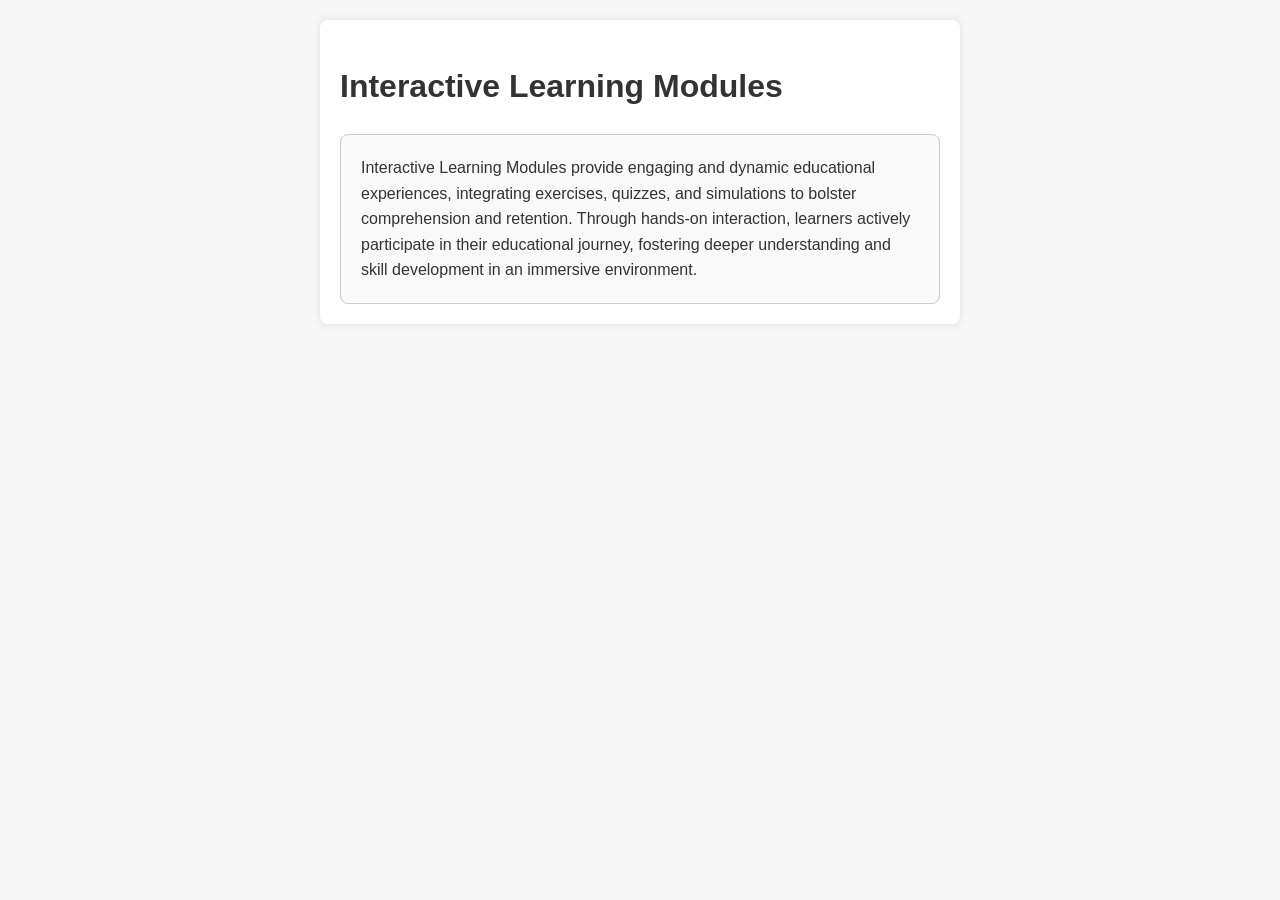
<file: interactive_learning_path.html>
<!DOCTYPE html>
<html lang="en">
<head>
    <meta charset="UTF-8">
    <meta name="viewport" content="width=device-width, initial-scale=1.0">
    <title>Personalized Learning Paths</title>
    <style>
        /* Global Styles */
        body {
            font-family: Arial, sans-serif;
            line-height: 1.6;
            margin: 0;
            padding: 0;
            background-color: #f7f7f7;
            color: #333;
        }
        .container {
            max-width: 600px;
            margin: 20px auto;
            padding: 20px;
            background-color: #fff;
            border-radius: 8px;
            box-shadow: 0 0 10px rgba(0, 0, 0, 0.1);
        }

        /* Box Styles */
        .box {
            padding: 20px;
            border: 1px solid #ccc;
            border-radius: 8px;
            background-color: #f9f9f9;
        }
        .box p {
            margin: 0;
        }
    </style>
</head>
<body>
    <div class="container">
        <h1>Interactive Learning Modules</h1>
        <div class="box">
            <p>Interactive Learning Modules provide engaging and dynamic educational experiences, integrating exercises, quizzes, and simulations to bolster comprehension and retention. Through hands-on interaction, learners actively participate in their educational journey, fostering deeper understanding and skill development in an immersive environment.</p>
        </div>
    </div>
</body>
</html>
</file>
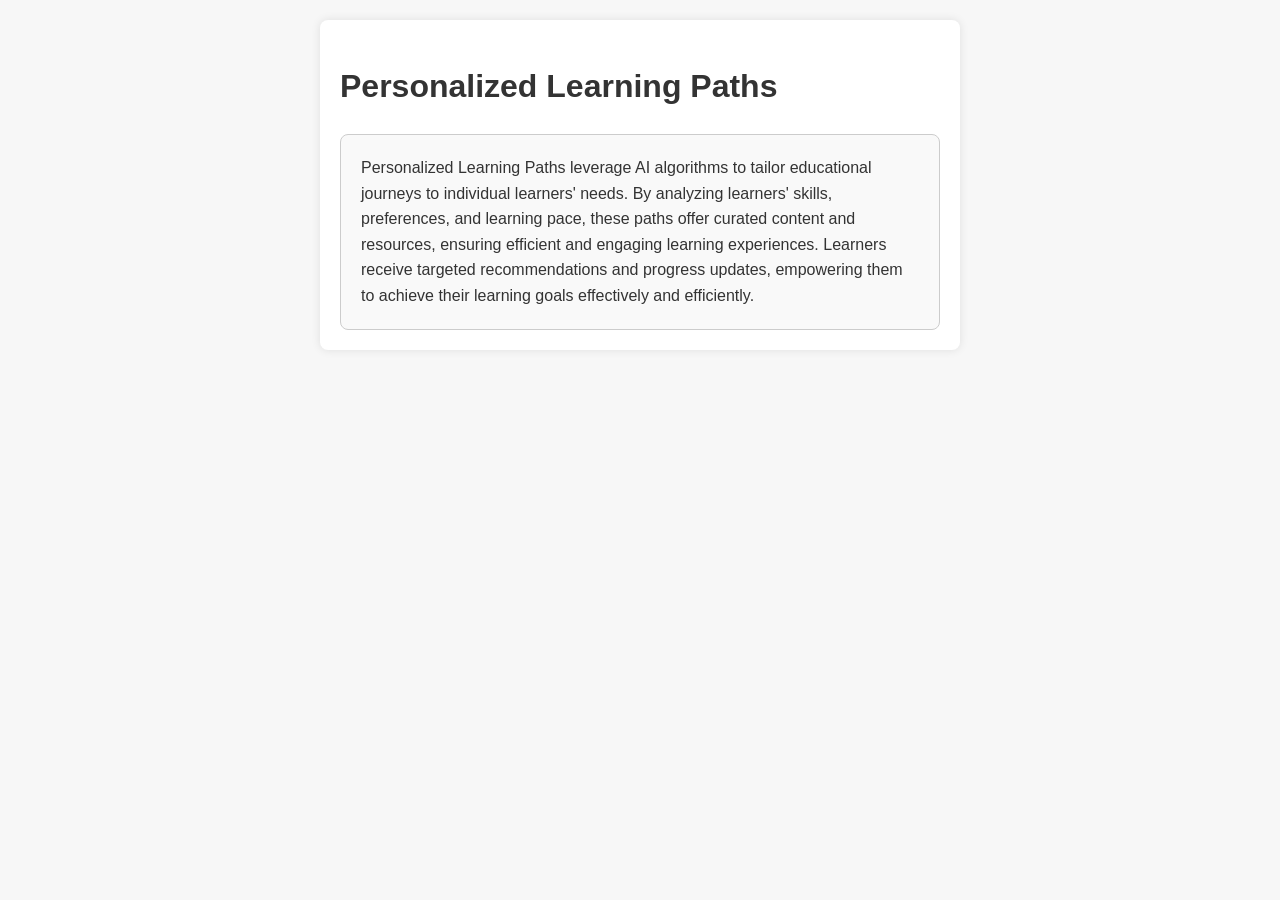
<file: personalize_learning_path.html>
<!DOCTYPE html>
<html lang="en">
<head>
    <meta charset="UTF-8">
    <meta name="viewport" content="width=device-width, initial-scale=1.0">
    <title>Personalized Learning Paths</title>
    <style>
        /* Global Styles */
        body {
            font-family: Arial, sans-serif;
            line-height: 1.6;
            margin: 0;
            padding: 0;
            background-color: #f7f7f7;
            color: #333;
        }
        .container {
            max-width: 600px;
            margin: 20px auto;
            padding: 20px;
            background-color: #fff;
            border-radius: 8px;
            box-shadow: 0 0 10px rgba(0, 0, 0, 0.1);
        }

        /* Box Styles */
        .box {
            padding: 20px;
            border: 1px solid #ccc;
            border-radius: 8px;
            background-color: #f9f9f9;
        }
        .box p {
            margin: 0;
        }
    </style>
</head>
<body>
    <div class="container">
        <h1>Personalized Learning Paths</h1>
        <div class="box">
            <p>Personalized Learning Paths leverage AI algorithms to tailor educational journeys to individual learners' needs. By analyzing learners' skills, preferences, and learning pace, these paths offer curated content and resources, ensuring efficient and engaging learning experiences. Learners receive targeted recommendations and progress updates, empowering them to achieve their learning goals effectively and efficiently.</p>
        </div>
    </div>
</body>
</html>
</file>
<file: fe_be_ap.css>
/* Global styles */
body {
    font-family: Arial, sans-serif;
    margin: 0;
    padding: 0;
}

h1 {
    text-align: center;
    padding: 30px 0;
    background-color: #181563;
    color: #fff;
}

ol {
    list-style-type: none;
    /* padding: 10; */
}

li {
    margin-bottom: 20px;
    padding: 0;
}

label {
    display: block;
    margin-bottom: 5px;
    /* padding: 10px; */
}

button[type='submit'] {
    display: block;
    margin: 20px auto;
    padding: 10px 20px;
    background-color: #007bff;
    color: #fff;
    border: none;
    border-radius: 5px;
    cursor: pointer;
}

button[type='submit']:hover {
    background-color: #0056b3;
}

/* Specific styles for quiz elements */
p {
    font-weight: bold;
}

input[type='radio'] {
    margin-right: 5px;
}

span {
    font-style: italic;
    color: #007bff;
}
</file>
<file: certificate.css>
body {
    font-family: Arial, sans-serif;
    margin: 0;
    padding: 0;
    background-color: #f4f4f4;
}

.heading
        {
           font-family: Georgia, 'Times New Roman', Times, serif;
           text-align: center;
           font-size: 35px;
           background: #181563;
           color: white;
           margin-top: 50px;
           padding: 10px;
        }
.certificate {
    background-color: #fff;
    max-width: 600px;
    margin: 20px auto;
    padding: 20px;
    border-radius: 10px;
    box-shadow: 0 0 10px rgba(0, 0, 0, 0.1);
    text-align: center;
}
.certificate h1 {
    color: #333;
}
.certificate p {
    margin: 10px 0;
    font-size: 16px;
    color: #666;
}
.certificate h2 {
    color: #007bff;
}
.download-link {
    margin-left: 650px;
    align-items: center;
    display: block;
    text-align: center;
    margin-top: 20px;
    text-decoration: none;
    background-color: #007bff;
    color: #fff;
    padding: 10px 20px;
    border-radius: 5px;
    transition: background-color 0.3s ease;
    width: 200px;
}
.download-link:hover {
    background-color: #0056b3;
}
</file>
<file: dashboard.css>
/* General Styles */
body {
    font-family: 'Segoe UI', Tahoma, Geneva, Verdana, sans-serif;
    margin: 0;
    padding: 0;
    background-color: #f7f7f7;
    color: #333;
    /* background-image: url('dashbord_background.jpg'); */
    background-image: url(bg.jpg);
    background-size: cover;
    background-position: center;
}



header, nav, section, footer {
    padding: 10px;
}

ul {
    list-style-type: none;
    padding: 0;
}

a {
    text-decoration: none;
    /* color: #333; */
    color: white;
    font-weight: bolder;
    background-color: #25242420;
    font-size: 20px;
}

a:hover {
    color: #666;
}

/* Header Styles */
header {
    background-color: #181563;
    color: #fff;
    text-align: center;
    padding: 20px 0;
}

/* Navigation Styles */
nav ul {
    display: flex;
    justify-content: center;
}

nav li {
    margin: 0 20px;
}

/* Content Styles */
.content {
    margin: 20px auto;
    width: 80%;
    background-color: #fff;
    border-radius: 10px;
    box-shadow: 0 0 10px rgba(0, 0, 0, 0.1);
    padding: 20px;
    
}



/* Footer Styles */
footer {
    text-align: center;
    background-color: #181563;
    color: #fff;
    padding: 10px 0;
    position: fixed;
    bottom: 0;
    width: 100%;
}

/* Test Styles */
.content h2 {
    color: #181563;
}

.content p {
    margin-bottom: 20px;
}

.content ul li {
    margin-bottom: 10px;
}

.content ul li a {
    color: #181563;
    font-weight: bold;
}

.content ul li a:hover {
    color: #181563;
}

.test-button {
    background-color: #181563;
    color: #fff;
    padding: 10px 20px;
    border: none;
    border-radius: 5px;
    cursor: pointer;
    transition: background-color 0.3s ease;
}

.test-button:hover {
    background-color: #181563;
}

/* Button Styles */
.button {
    display: inline-block;
    background-color: #615dd0;
    color: #fff;
    text-align: center;
    padding: 10px 20px;
    border: none;
    border-radius: 5px;
    cursor: pointer;
    transition: background-color 0.3s ease;
}

.button:hover {
    background-color: #68678e;
}

.button-secondary {
    background-color: #008CBA;
}

.button-secondary:hover {
    background-color: #181563;
}

.button-danger {
    background-color: #f44336;
}

.button-danger:hover {
    background-color: #d32f2f;
}
</file>
<file: video_lecture.css>
body {
    font-family: Arial, sans-serif;
    background-color: #f0f0f0;
    margin: 0;
    padding: 0;
}

.video-container {
    display: flex;
    flex-wrap: wrap;
    justify-content: space-between;
    margin: 20px;
}

.category {
    width: calc(33.33% - 20px);
    margin-bottom: 20px;
}

h2 {
    text-align: center;
    background-color: #181563;
    color: #ffffff;
    padding: 10px;
    margin-top: 0;
    border-radius: 8px 8px 0 0;
}

.video-wrapper {
    display: flex;
    flex-wrap: wrap;
    padding: 20px;
}

.video-info {
    flex-grow: 1;
    display: flex;
    align-items: center;
    margin-bottom: 20px;
}

.video-player {
    width: 500px; /* Set fixed width */
    height: 300px; /* Set fixed height */
    display: block;
    border: 2px solid #333;
    border-radius: 8px;
    margin-block: 10px;
}

.video-description {
    flex-grow: 1;
    padding-left: 20px;
}

input[type="checkbox"] {
    display: none;
}

input[type="checkbox"] + label {
    cursor: pointer;
    padding-left: 5px;
}

input[type="checkbox"] + label:before {
    content: "";
    display: inline-block;
    width: 16px;
    height: 16px;
    border: 1px solid #333;
    border-radius: 3px;
    margin-right: 5px;
    vertical-align: middle;
}

input[type="checkbox"]:checked + label:before {
    content: "\2713"; /* checkmark symbol */
    font-size: 14px;
    line-height: 14px;
    text-align: center;
    background-color: #333;
    color: #fff;
} 

a{
    margin-left: 650px;
    align-items: center;
    display: block;
    text-align: center;
    margin-top: 20px;
    text-decoration: none;
    background-color: #007bff;
    color: #fff;
    padding: 10px 20px;
    border-radius: 5px;
    transition: background-color 0.3s ease;
    width: 200px;
    margin-bottom: 20px;
}
</file>
<file: combined.css>
/* CSS rules for showing/hiding video categories based on highest quiz score */
.category {
    display: none;
}

/* .category.frontend {
    display: block;
}

.category.backend {
    display: block;
}
.category.fullstack {
    display: block;
} */

.frontend {
    display: block;
}

.backend {
    display: block;
}
.fullstack {
    display: block;
}
</file>
